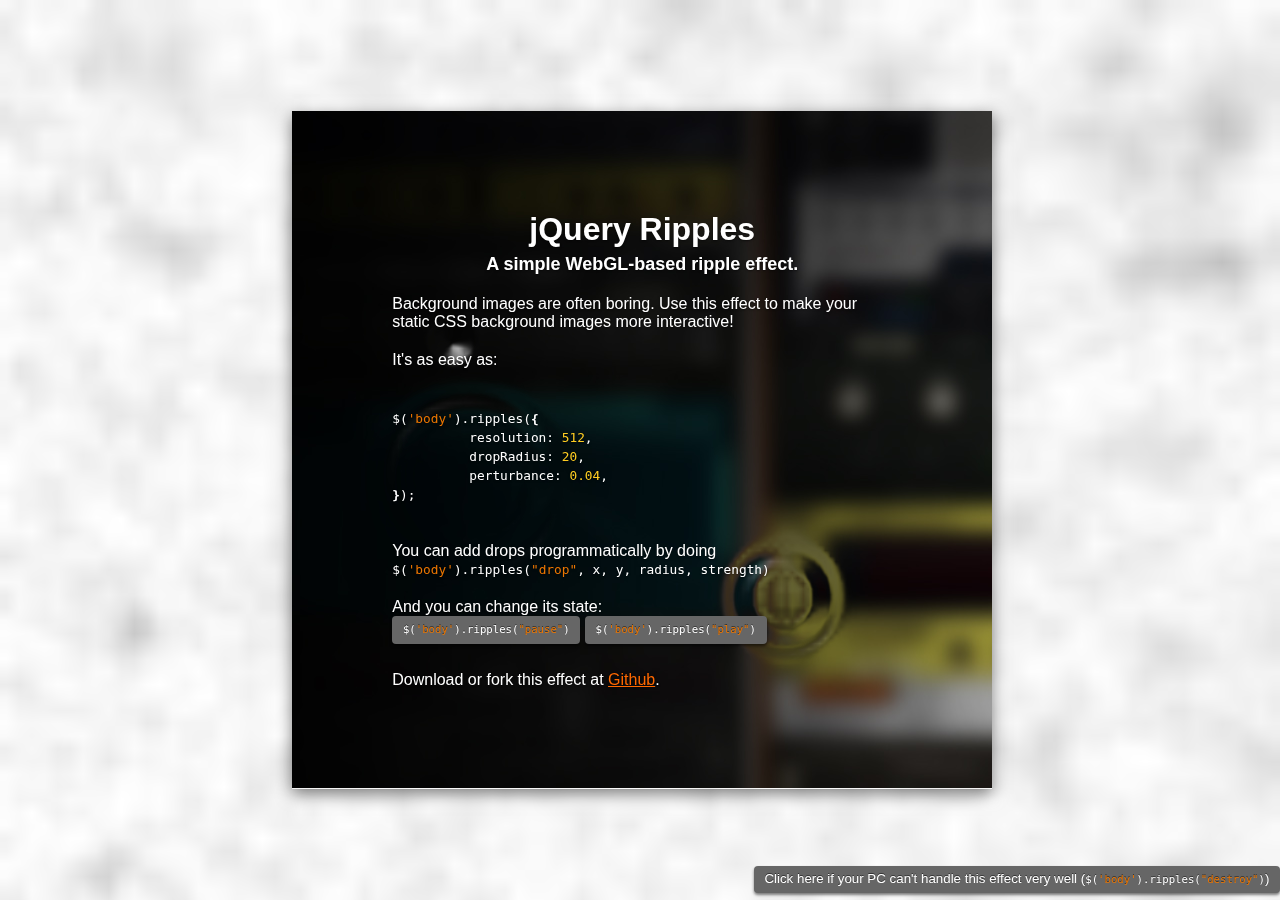
<file: js/jquery.ripples-master/demo/index.html>
<!DOCTYPE html>
<html>
<head>
<title>jQuery WebGL Ripples</title>
<style>
* { margin: 0; padding: 0; }
html {
	height: 100%;
}
body {
	color: #fff;
	font-size: 16px;
	font-family: "Helvetica Neue",Helvetica,Arial,sans-serif;
	background-image: url(img/bg2.jpg);
	background-size: cover;
	background-position: 50% 0;
	height: 100%;
	text-align: center;
}

body:before {
	content: '';
	display: inline-block;
	vertical-align: middle;
	height: 100%;
}

main {
	display: inline-block;
	vertical-align: middle;
	background: url(img/bg.jpg);
	padding:  100px;
	max-width: 500px;
	text-shadow: 0 1px 2px rgba(0,0,0,0.5);
	box-shadow: 0 5px 15px rgba(0,0,0,0.5);
}

h1 {
	font-size: 32px;
}
h2 {
	font-size: 18px;
	margin-top: 6px;
}
p {
	text-align: left;
	margin-top: 20px;
}
a {
	color: #ff6800;
}
pre {
	text-align: left;
	margin-top: 20px;
}

.error {
	display: none;
	position: fixed;
	bottom: 0;
	left: 0;
	background: #000;
	color: #f00;
	padding: 5px;
	max-width: 50%;
}

button {
	font-family: "Helvetica Neue",Helvetica,Arial,sans-serif;
	padding: 0 0.8em;
	line-height: 2em;
	border: none;
	background: #666;
	color: #fff;
	text-shadow: 0 -1px 0 rgba(0,0,0,0.5);
	border-radius: 4px;
	cursor: pointer;
	margin-bottom: 0.5em;
	box-shadow: 0 2px 3px rgba(0,0,0,0.5);
}

button:hover {
	background: #888;
}

code { font-size: 0.8em; display: inline; }

.disable {
	position: fixed;
	bottom: 0;
	right: 0;
}

.code-string { color:#ec7600 }
.code-cbracket { font-weight:bold }
.code-number { color:#ffcd22 }

</style>
</head>
<body>

<main>
	<header>
		<h1>jQuery Ripples</h1>
		<h2>A simple WebGL-based ripple effect.</h2>
	</header>
	<p>Background images are often boring. Use this effect to make your static CSS background images more interactive!</p>
	<p>It's as easy as:</p>

	<pre><code>
$(<span class="code-string">'body'</span>).ripples(<span class="code-cbracket">{</span>
	resolution: <span class="code-number">512</span>,
	dropRadius: <span class="code-number">20</span>,
	perturbance: <span class="code-number">0.04</span>,
<span class="code-cbracket">}</span>);
	</code></pre>

	<p>You can add drops programmatically by doing <code>$(<span class="code-string">'body'</span>).ripples(<span class="code-string">"drop"</span>, x, y, radius, strength)</code></p>

	<p>And you can change its state:<br>
	<button class="js-ripples-pause" type="button">
		<code>$(<span class="code-string">'body'</span>).ripples(<span class="code-string">"pause"</span>)</code>
	</button>

	<button class="js-ripples-play" type="button">
		<code>$(<span class="code-string">'body'</span>).ripples(<span class="code-string">"play"</span>)</code>
	</button>
	</p>

	<p>Download or fork this effect at <a href="//github.com/sirxemic/jquery.ripples/">Github</a>.</p>
</main>

<button class="js-ripples-disable disable">
	Click here if your PC can't handle this effect very well
	(<code>$(<span class="code-string">'body'</span>).ripples(<span class="code-string">"destroy"</span>)</code>)
</button>

<div class="error"></div>

<script src="https://ajax.googleapis.com/ajax/libs/jquery/3.0.0/jquery.min.js"></script>
<script src="../dist/jquery.ripples.js"></script>
<script>
$(document).ready(function() {
	try {
		$('body').ripples({
			resolution: 512,
			dropRadius: 20, //px
			perturbance: 0.04,
		});
		$('main').ripples({
			resolution: 128,
			dropRadius: 10, //px
			perturbance: 0.04,
			interactive: false
		});
	}
	catch (e) {
		$('.error').show().text(e);
	}

	$('.js-ripples-disable').on('click', function() {
		$('body, main').ripples('destroy');
		$(this).hide();
	});

	$('.js-ripples-play').on('click', function() {
		$('body, main').ripples('play');
	});

	$('.js-ripples-pause').on('click', function() {
		$('body, main').ripples('pause');
	});

	// Automatic drops
	setInterval(function() {
		var $el = $('main');
		var x = Math.random() * $el.outerWidth();
		var y = Math.random() * $el.outerHeight();
		var dropRadius = 20;
		var strength = 0.04 + Math.random() * 0.04;

		$el.ripples('drop', x, y, dropRadius, strength);
	}, 400);
});
</script>
</body>
</html>
</file>
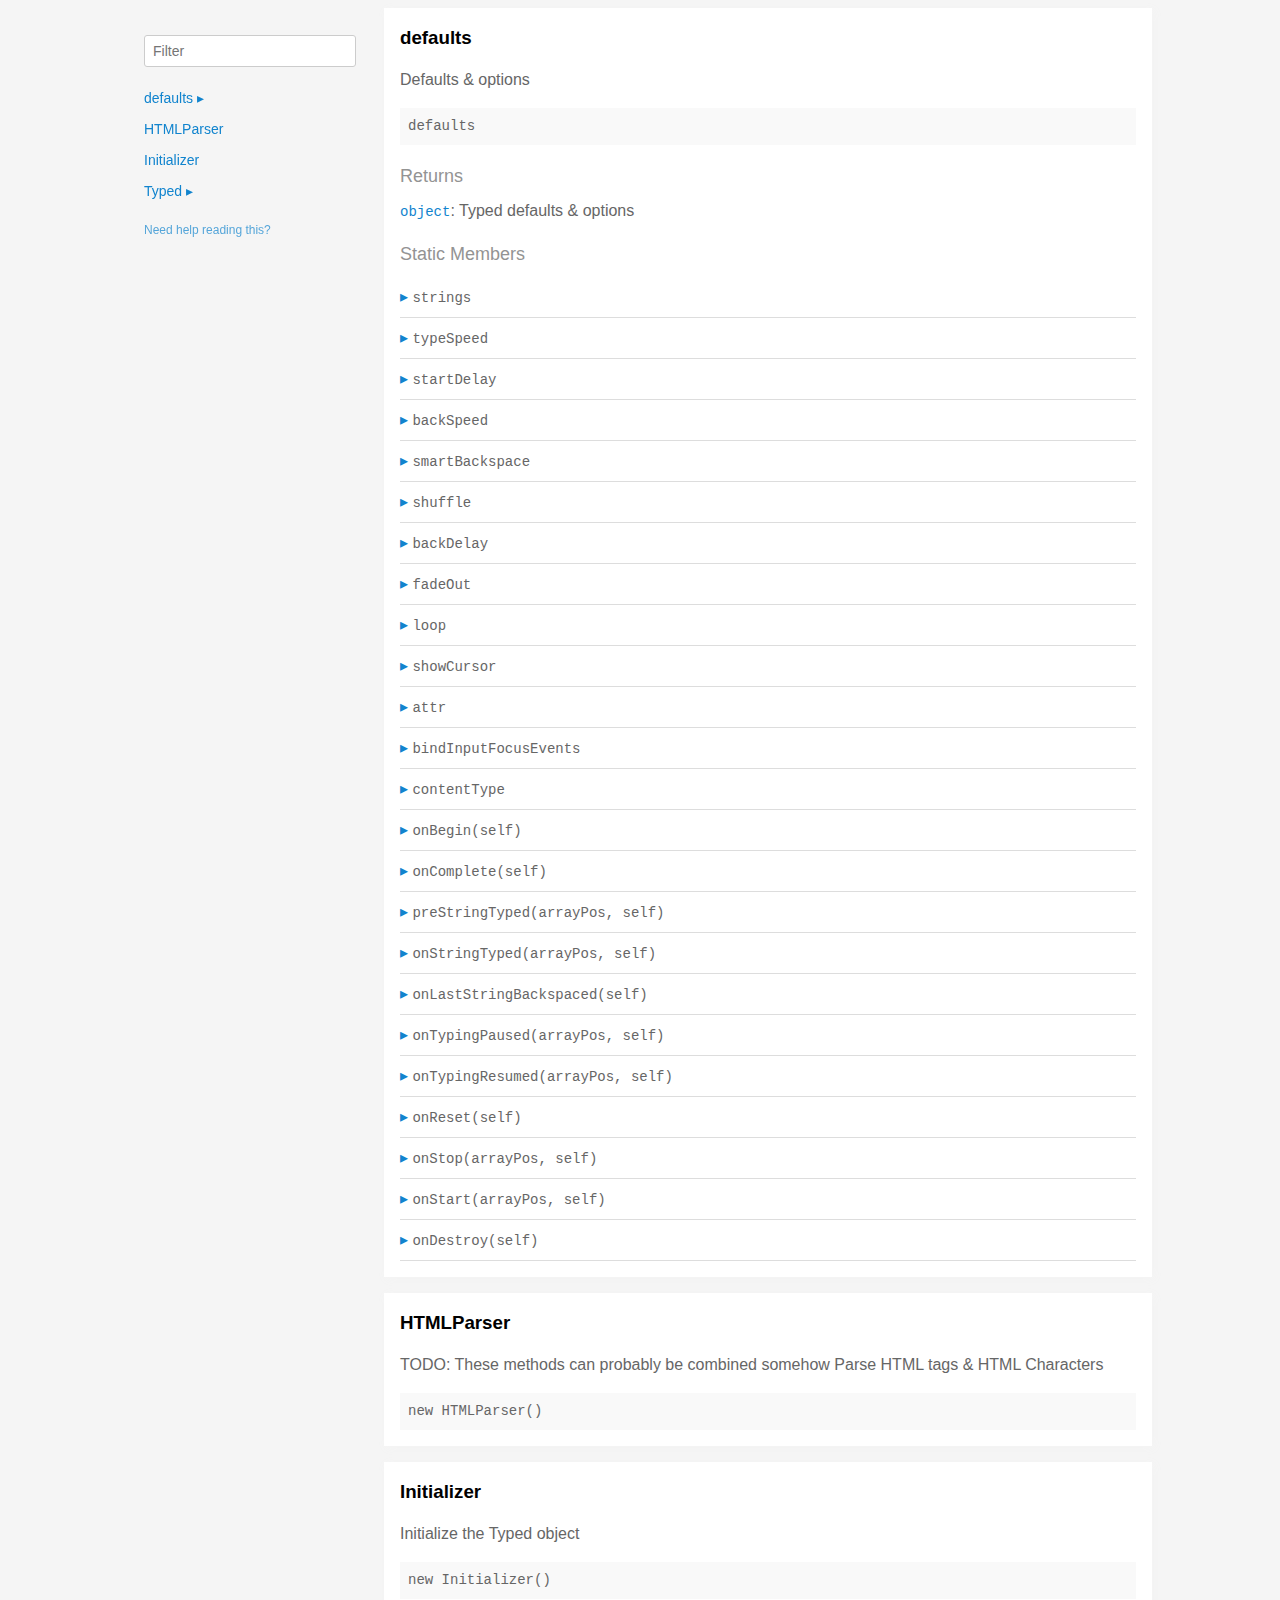
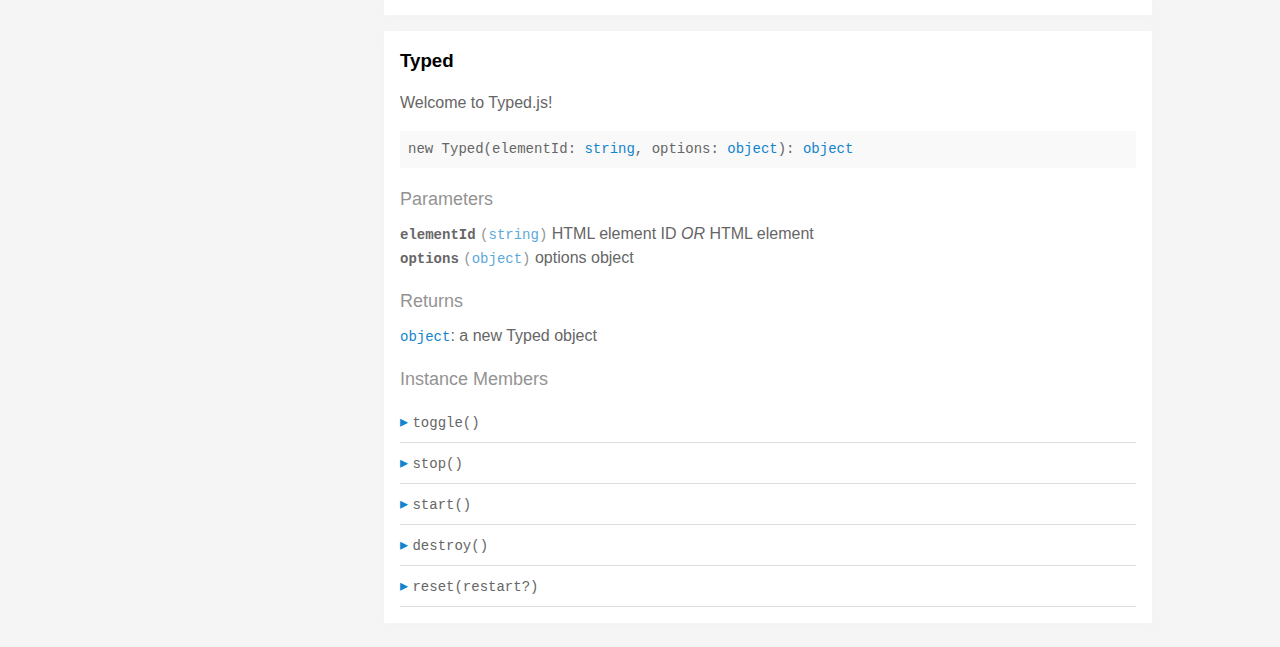
<file: js/typed.js-master/docs/index.html>
<!doctype html>
<html>
<head>
  <meta charset='utf-8' />
  <title>  | Documentation</title>
  <meta name='viewport' content='width=device-width,initial-scale=1'>
  <link href='assets/bass.css' type='text/css' rel='stylesheet' />
  <link href='assets/style.css' type='text/css' rel='stylesheet' />
  <link href='assets/github.css' type='text/css' rel='stylesheet' />
</head>
<body class='documentation'>
  <div class='max-width-4 mx-auto'>
    <div class='clearfix md-mxn2'>
      <div class='fixed xs-hide fix-3 overflow-auto max-height-100'>
        <div class='py1 px2'>
          <h3 class='mb0 no-anchor'></h3>
          <div class='mb1'><code></code></div>
          <input
            placeholder='Filter'
            id='filter-input'
            class='col12 block input'
            type='text' />
          <div id='toc'>
            <ul class='list-reset h5 py1-ul'>
              
                
                <li><a
                  href='#defaults'
                  class=" toggle-sibling">
                  defaults
                  <span class='icon'>▸</span>
                </a>
                
                <div class='toggle-target display-none'>
                  
                  <ul class='list-reset py1-ul pl1'>
                    <li class='h5'><span>Static members</span></li>
                    
                      <li><a
                        href='#defaults.strings'
                        class='regular pre-open'>
                        .strings
                      </a></li>
                    
                      <li><a
                        href='#defaults.typeSpeed'
                        class='regular pre-open'>
                        .typeSpeed
                      </a></li>
                    
                      <li><a
                        href='#defaults.startDelay'
                        class='regular pre-open'>
                        .startDelay
                      </a></li>
                    
                      <li><a
                        href='#defaults.backSpeed'
                        class='regular pre-open'>
                        .backSpeed
                      </a></li>
                    
                      <li><a
                        href='#defaults.smartBackspace'
                        class='regular pre-open'>
                        .smartBackspace
                      </a></li>
                    
                      <li><a
                        href='#defaults.shuffle'
                        class='regular pre-open'>
                        .shuffle
                      </a></li>
                    
                      <li><a
                        href='#defaults.backDelay'
                        class='regular pre-open'>
                        .backDelay
                      </a></li>
                    
                      <li><a
                        href='#defaults.fadeOut'
                        class='regular pre-open'>
                        .fadeOut
                      </a></li>
                    
                      <li><a
                        href='#defaults.loop'
                        class='regular pre-open'>
                        .loop
                      </a></li>
                    
                      <li><a
                        href='#defaults.showCursor'
                        class='regular pre-open'>
                        .showCursor
                      </a></li>
                    
                      <li><a
                        href='#defaults.attr'
                        class='regular pre-open'>
                        .attr
                      </a></li>
                    
                      <li><a
                        href='#defaults.bindInputFocusEvents'
                        class='regular pre-open'>
                        .bindInputFocusEvents
                      </a></li>
                    
                      <li><a
                        href='#defaults.contentType'
                        class='regular pre-open'>
                        .contentType
                      </a></li>

                      <li><a
                        href='#defaults.onBegin'
                        class='regular pre-open'>
                        .onBegin
                      </a></li>

                      <li><a
                        href='#defaults.onComplete'
                        class='regular pre-open'>
                        .onComplete
                      </a></li>
                    
                      <li><a
                        href='#defaults.preStringTyped'
                        class='regular pre-open'>
                        .preStringTyped
                      </a></li>
                    
                      <li><a
                        href='#defaults.onStringTyped'
                        class='regular pre-open'>
                        .onStringTyped
                      </a></li>
                    
                      <li><a
                        href='#defaults.onLastStringBackspaced'
                        class='regular pre-open'>
                        .onLastStringBackspaced
                      </a></li>
                    
                      <li><a
                        href='#defaults.onTypingPaused'
                        class='regular pre-open'>
                        .onTypingPaused
                      </a></li>
                    
                      <li><a
                        href='#defaults.onTypingResumed'
                        class='regular pre-open'>
                        .onTypingResumed
                      </a></li>
                    
                      <li><a
                        href='#defaults.onReset'
                        class='regular pre-open'>
                        .onReset
                      </a></li>
                    
                      <li><a
                        href='#defaults.onStop'
                        class='regular pre-open'>
                        .onStop
                      </a></li>
                    
                      <li><a
                        href='#defaults.onStart'
                        class='regular pre-open'>
                        .onStart
                      </a></li>
                    
                      <li><a
                        href='#defaults.onDestroy'
                        class='regular pre-open'>
                        .onDestroy
                      </a></li>
                    
                    </ul>
                  
                  
                  
                </div>
                
                </li>
              
                
                <li><a
                  href='#htmlparser'
                  class="">
                  HTMLParser
                  
                </a>
                
                </li>
              
                
                <li><a
                  href='#initializer'
                  class="">
                  Initializer
                  
                </a>
                
                </li>
              
                
                <li><a
                  href='#typed'
                  class=" toggle-sibling">
                  Typed
                  <span class='icon'>▸</span>
                </a>
                
                <div class='toggle-target display-none'>
                  
                  
                    <ul class='list-reset py1-ul pl1'>
                      <li class='h5'><span>Instance members</span></li>
                      
                      <li><a
                        href='#Typed#toggle'
                        class='regular pre-open'>
                        #toggle
                      </a></li>
                      
                      <li><a
                        href='#Typed#stop'
                        class='regular pre-open'>
                        #stop
                      </a></li>
                      
                      <li><a
                        href='#Typed#start'
                        class='regular pre-open'>
                        #start
                      </a></li>
                      
                      <li><a
                        href='#Typed#destroy'
                        class='regular pre-open'>
                        #destroy
                      </a></li>
                      
                      <li><a
                        href='#Typed#reset'
                        class='regular pre-open'>
                        #reset
                      </a></li>
                      
                    </ul>
                  
                  
                </div>
                
                </li>
              
            </ul>
          </div>
          <div class='mt1 h6 quiet'>
            <a href='http://documentation.js.org/reading-documentation.html'>Need help reading this?</a>
          </div>
        </div>
      </div>
      <div class='fix-margin-3'>
        
          
            <section class='p2 mb2 clearfix bg-white minishadow'>

  
  <div class='clearfix'>
    
    <h3 class='fl m0' id='defaults'>
      defaults
    </h3>
    
    
  </div>
  

  <p>Defaults &#x26; options</p>


  <div class='pre p1 fill-light mt0'>defaults</div>
  
  

  
  
  
  
  

  

  

  
    
      <div class='py1 quiet mt1 prose-big'>Returns</div>
      <code><a href="https://developer.mozilla.org/en-US/docs/Web/JavaScript/Reference/Global_Objects/Object">object</a></code>:
        Typed defaults &#x26; options

      
    
  

  

  

  
    <div class='py1 quiet mt1 prose-big'>Static Members</div>
    <div class="clearfix">
  
    <div class='border-bottom' id='defaults.strings'>
      <div class="clearfix small pointer toggle-sibling">
        <div class="py1 contain">
            <a class='icon pin-right py1 dark-link caret-right'>▸</a>
            <span class='code strong strong truncate'>strings</span>
        </div>
      </div>
      <div class="clearfix display-none toggle-target">
        <section class='p2 mb2 clearfix bg-white minishadow'>

  

  

  <div class='pre p1 fill-light mt0'>strings</div>
  
  

  
  
  
  
  

  

  
    <div class='py1 quiet mt1 prose-big'>Properties</div>
    <div>
      
        <div class='space-bottom0'>
          <span class='code bold'>strings</span> <code class='quiet'>(<a href="https://developer.mozilla.org/en-US/docs/Web/JavaScript/Reference/Global_Objects/Array">array</a>)</code>
          : strings to be typed

          
        </div>
      
        <div class='space-bottom0'>
          <span class='code bold'>stringsElement</span> <code class='quiet'>(<a href="https://developer.mozilla.org/en-US/docs/Web/JavaScript/Reference/Global_Objects/String">string</a>)</code>
          : ID of element containing string children

          
        </div>
      
    </div>
  

  

  

  

  

  

  
</section>

      </div>
    </div>
  
    <div class='border-bottom' id='defaults.typeSpeed'>
      <div class="clearfix small pointer toggle-sibling">
        <div class="py1 contain">
            <a class='icon pin-right py1 dark-link caret-right'>▸</a>
            <span class='code strong strong truncate'>typeSpeed</span>
        </div>
      </div>
      <div class="clearfix display-none toggle-target">
        <section class='p2 mb2 clearfix bg-white minishadow'>

  

  

  <div class='pre p1 fill-light mt0'>typeSpeed</div>
  
  

  
  
  
  
  

  

  
    <div class='py1 quiet mt1 prose-big'>Properties</div>
    <div>
      
        <div class='space-bottom0'>
          <span class='code bold'>typeSpeed</span> <code class='quiet'>(<a href="https://developer.mozilla.org/en-US/docs/Web/JavaScript/Reference/Global_Objects/Number">number</a>)</code>
          : type speed in milliseconds

          
        </div>
      
    </div>
  

  

  

  

  

  

  
</section>

      </div>
    </div>
  
    <div class='border-bottom' id='defaults.startDelay'>
      <div class="clearfix small pointer toggle-sibling">
        <div class="py1 contain">
            <a class='icon pin-right py1 dark-link caret-right'>▸</a>
            <span class='code strong strong truncate'>startDelay</span>
        </div>
      </div>
      <div class="clearfix display-none toggle-target">
        <section class='p2 mb2 clearfix bg-white minishadow'>

  

  

  <div class='pre p1 fill-light mt0'>startDelay</div>
  
  

  
  
  
  
  

  

  
    <div class='py1 quiet mt1 prose-big'>Properties</div>
    <div>
      
        <div class='space-bottom0'>
          <span class='code bold'>startDelay</span> <code class='quiet'>(<a href="https://developer.mozilla.org/en-US/docs/Web/JavaScript/Reference/Global_Objects/Number">number</a>)</code>
          : time before typing starts in milliseconds

          
        </div>
      
    </div>
  

  

  

  

  

  

  
</section>

      </div>
    </div>
  
    <div class='border-bottom' id='defaults.backSpeed'>
      <div class="clearfix small pointer toggle-sibling">
        <div class="py1 contain">
            <a class='icon pin-right py1 dark-link caret-right'>▸</a>
            <span class='code strong strong truncate'>backSpeed</span>
        </div>
      </div>
      <div class="clearfix display-none toggle-target">
        <section class='p2 mb2 clearfix bg-white minishadow'>

  

  

  <div class='pre p1 fill-light mt0'>backSpeed</div>
  
  

  
  
  
  
  

  

  
    <div class='py1 quiet mt1 prose-big'>Properties</div>
    <div>
      
        <div class='space-bottom0'>
          <span class='code bold'>backSpeed</span> <code class='quiet'>(<a href="https://developer.mozilla.org/en-US/docs/Web/JavaScript/Reference/Global_Objects/Number">number</a>)</code>
          : backspacing speed in milliseconds

          
        </div>
      
    </div>
  

  

  

  

  

  

  
</section>

      </div>
    </div>
  
    <div class='border-bottom' id='defaults.smartBackspace'>
      <div class="clearfix small pointer toggle-sibling">
        <div class="py1 contain">
            <a class='icon pin-right py1 dark-link caret-right'>▸</a>
            <span class='code strong strong truncate'>smartBackspace</span>
        </div>
      </div>
      <div class="clearfix display-none toggle-target">
        <section class='p2 mb2 clearfix bg-white minishadow'>

  

  

  <div class='pre p1 fill-light mt0'>smartBackspace</div>
  
  

  
  
  
  
  

  

  
    <div class='py1 quiet mt1 prose-big'>Properties</div>
    <div>
      
        <div class='space-bottom0'>
          <span class='code bold'>smartBackspace</span> <code class='quiet'>(<a href="https://developer.mozilla.org/en-US/docs/Web/JavaScript/Reference/Global_Objects/Boolean">boolean</a>)</code>
          : only backspace what doesn't match the previous string

          
        </div>
      
    </div>
  

  

  

  

  

  

  
</section>

      </div>
    </div>
  
    <div class='border-bottom' id='defaults.shuffle'>
      <div class="clearfix small pointer toggle-sibling">
        <div class="py1 contain">
            <a class='icon pin-right py1 dark-link caret-right'>▸</a>
            <span class='code strong strong truncate'>shuffle</span>
        </div>
      </div>
      <div class="clearfix display-none toggle-target">
        <section class='p2 mb2 clearfix bg-white minishadow'>

  

  

  <div class='pre p1 fill-light mt0'>shuffle</div>
  
  

  
  
  
  
  

  

  
    <div class='py1 quiet mt1 prose-big'>Properties</div>
    <div>
      
        <div class='space-bottom0'>
          <span class='code bold'>shuffle</span> <code class='quiet'>(<a href="https://developer.mozilla.org/en-US/docs/Web/JavaScript/Reference/Global_Objects/Boolean">boolean</a>)</code>
          : shuffle the strings

          
        </div>
      
    </div>
  

  

  

  

  

  

  
</section>

      </div>
    </div>
  
    <div class='border-bottom' id='defaults.backDelay'>
      <div class="clearfix small pointer toggle-sibling">
        <div class="py1 contain">
            <a class='icon pin-right py1 dark-link caret-right'>▸</a>
            <span class='code strong strong truncate'>backDelay</span>
        </div>
      </div>
      <div class="clearfix display-none toggle-target">
        <section class='p2 mb2 clearfix bg-white minishadow'>

  

  

  <div class='pre p1 fill-light mt0'>backDelay</div>
  
  

  
  
  
  
  

  

  
    <div class='py1 quiet mt1 prose-big'>Properties</div>
    <div>
      
        <div class='space-bottom0'>
          <span class='code bold'>backDelay</span> <code class='quiet'>(<a href="https://developer.mozilla.org/en-US/docs/Web/JavaScript/Reference/Global_Objects/Number">number</a>)</code>
          : time before backspacing in milliseconds

          
        </div>
      
    </div>
  

  

  

  

  

  

  
</section>

      </div>
    </div>
  
    <div class='border-bottom' id='defaults.fadeOut'>
      <div class="clearfix small pointer toggle-sibling">
        <div class="py1 contain">
            <a class='icon pin-right py1 dark-link caret-right'>▸</a>
            <span class='code strong strong truncate'>fadeOut</span>
        </div>
      </div>
      <div class="clearfix display-none toggle-target">
        <section class='p2 mb2 clearfix bg-white minishadow'>

  

  

  <div class='pre p1 fill-light mt0'>fadeOut</div>
  
  

  
  
  
  
  

  

  
    <div class='py1 quiet mt1 prose-big'>Properties</div>
    <div>
      
        <div class='space-bottom0'>
          <span class='code bold'>fadeOut</span> <code class='quiet'>(<a href="https://developer.mozilla.org/en-US/docs/Web/JavaScript/Reference/Global_Objects/Boolean">boolean</a>)</code>
          : Fade out instead of backspace

          
        </div>
      
        <div class='space-bottom0'>
          <span class='code bold'>fadeOutClass</span> <code class='quiet'>(<a href="https://developer.mozilla.org/en-US/docs/Web/JavaScript/Reference/Global_Objects/String">string</a>)</code>
          : css class for fade animation

          
        </div>
      
        <div class='space-bottom0'>
          <span class='code bold'>fadeOutDelay</span> <code class='quiet'>(<a href="https://developer.mozilla.org/en-US/docs/Web/JavaScript/Reference/Global_Objects/Boolean">boolean</a>)</code>
          : Fade out delay in milliseconds

          
        </div>
      
    </div>
  

  

  

  

  

  

  
</section>

      </div>
    </div>
  
    <div class='border-bottom' id='defaults.loop'>
      <div class="clearfix small pointer toggle-sibling">
        <div class="py1 contain">
            <a class='icon pin-right py1 dark-link caret-right'>▸</a>
            <span class='code strong strong truncate'>loop</span>
        </div>
      </div>
      <div class="clearfix display-none toggle-target">
        <section class='p2 mb2 clearfix bg-white minishadow'>

  

  

  <div class='pre p1 fill-light mt0'>loop</div>
  
  

  
  
  
  
  

  

  
    <div class='py1 quiet mt1 prose-big'>Properties</div>
    <div>
      
        <div class='space-bottom0'>
          <span class='code bold'>loop</span> <code class='quiet'>(<a href="https://developer.mozilla.org/en-US/docs/Web/JavaScript/Reference/Global_Objects/Boolean">boolean</a>)</code>
          : loop strings

          
        </div>
      
        <div class='space-bottom0'>
          <span class='code bold'>loopCount</span> <code class='quiet'>(<a href="https://developer.mozilla.org/en-US/docs/Web/JavaScript/Reference/Global_Objects/Number">number</a>)</code>
          : amount of loops

          
        </div>
      
    </div>
  

  

  

  

  

  

  
</section>

      </div>
    </div>
  
    <div class='border-bottom' id='defaults.showCursor'>
      <div class="clearfix small pointer toggle-sibling">
        <div class="py1 contain">
            <a class='icon pin-right py1 dark-link caret-right'>▸</a>
            <span class='code strong strong truncate'>showCursor</span>
        </div>
      </div>
      <div class="clearfix display-none toggle-target">
        <section class='p2 mb2 clearfix bg-white minishadow'>

  

  

  <div class='pre p1 fill-light mt0'>showCursor</div>
  
  

  
  
  
  
  

  

  
    <div class='py1 quiet mt1 prose-big'>Properties</div>
    <div>
      
        <div class='space-bottom0'>
          <span class='code bold'>showCursor</span> <code class='quiet'>(<a href="https://developer.mozilla.org/en-US/docs/Web/JavaScript/Reference/Global_Objects/Boolean">boolean</a>)</code>
          : show cursor

          
        </div>
      
        <div class='space-bottom0'>
          <span class='code bold'>cursorChar</span> <code class='quiet'>(<a href="https://developer.mozilla.org/en-US/docs/Web/JavaScript/Reference/Global_Objects/String">string</a>)</code>
          : character for cursor

          
        </div>
      
        <div class='space-bottom0'>
          <span class='code bold'>autoInsertCss</span> <code class='quiet'>(<a href="https://developer.mozilla.org/en-US/docs/Web/JavaScript/Reference/Global_Objects/Boolean">boolean</a>)</code>
          : insert CSS for cursor and fadeOut into HTML 
<head>

          
        </div>
      
    </div>
  

  

  

  

  

  

  
</section>

      </div>
    </div>
  
    <div class='border-bottom' id='defaults.attr'>
      <div class="clearfix small pointer toggle-sibling">
        <div class="py1 contain">
            <a class='icon pin-right py1 dark-link caret-right'>▸</a>
            <span class='code strong strong truncate'>attr</span>
        </div>
      </div>
      <div class="clearfix display-none toggle-target">
        <section class='p2 mb2 clearfix bg-white minishadow'>

  

  

  <div class='pre p1 fill-light mt0'>attr</div>
  
  

  
  
  
  
  

  

  
    <div class='py1 quiet mt1 prose-big'>Properties</div>
    <div>
      
        <div class='space-bottom0'>
          <span class='code bold'>attr</span> <code class='quiet'>(<a href="https://developer.mozilla.org/en-US/docs/Web/JavaScript/Reference/Global_Objects/String">string</a>)</code>
          : attribute for typing
Ex: input placeholder, value, or just HTML text

          
        </div>
      
    </div>
  

  

  

  

  

  

  
</section>

      </div>
    </div>
  
    <div class='border-bottom' id='defaults.bindInputFocusEvents'>
      <div class="clearfix small pointer toggle-sibling">
        <div class="py1 contain">
            <a class='icon pin-right py1 dark-link caret-right'>▸</a>
            <span class='code strong strong truncate'>bindInputFocusEvents</span>
        </div>
      </div>
      <div class="clearfix display-none toggle-target">
        <section class='p2 mb2 clearfix bg-white minishadow'>

  

  

  <div class='pre p1 fill-light mt0'>bindInputFocusEvents</div>
  
  

  
  
  
  
  

  

  
    <div class='py1 quiet mt1 prose-big'>Properties</div>
    <div>
      
        <div class='space-bottom0'>
          <span class='code bold'>bindInputFocusEvents</span> <code class='quiet'>(<a href="https://developer.mozilla.org/en-US/docs/Web/JavaScript/Reference/Global_Objects/Boolean">boolean</a>)</code>
          : bind to focus and blur if el is text input

          
        </div>
      
    </div>
  

  

  

  

  

  

  
</section>

      </div>
    </div>
  
    <div class='border-bottom' id='defaults.contentType'>
      <div class="clearfix small pointer toggle-sibling">
        <div class="py1 contain">
            <a class='icon pin-right py1 dark-link caret-right'>▸</a>
            <span class='code strong strong truncate'>contentType</span>
        </div>
      </div>
      <div class="clearfix display-none toggle-target">
        <section class='p2 mb2 clearfix bg-white minishadow'>

  

  

  <div class='pre p1 fill-light mt0'>contentType</div>
  
  

  
  
  
  
  

  

  
    <div class='py1 quiet mt1 prose-big'>Properties</div>
    <div>
      
        <div class='space-bottom0'>
          <span class='code bold'>contentType</span> <code class='quiet'>(<a href="https://developer.mozilla.org/en-US/docs/Web/JavaScript/Reference/Global_Objects/String">string</a>)</code>
          : 'html' or 'null' for plaintext

          
        </div>
      
    </div>
  

  

  

  

  

  

  
</section>

      </div>
    </div>
  
    <div class='border-bottom' id='defaults.onBegin'>
      <div class="clearfix small pointer toggle-sibling">
        <div class="py1 contain">
            <a class='icon pin-right py1 dark-link caret-right'>▸</a>
            <span class='code strong strong truncate'>onBegin(self)</span>
        </div>
      </div>
      <div class="clearfix display-none toggle-target">
        <section class='p2 mb2 clearfix bg-white minishadow'>

  

  <p>Before it begins typing</p>

  <div class='pre p1 fill-light mt0'>onBegin(self: <a href="#typed">Typed</a>)</div>
  
    <div class='py1 quiet mt1 prose-big'>Parameters</div>
    <div class='prose'>
      
        <div class='space-bottom0'>
          <div>
            <span class='code bold'>self</span> <code class='quiet'>(<a href="#typed">Typed</a>)</code>
	    
          </div>
          
        </div>
      
    </div>
  
</section>

      </div>
    </div>

    <div class='border-bottom' id='defaults.onComplete'>
      <div class="clearfix small pointer toggle-sibling">
        <div class="py1 contain">
            <a class='icon pin-right py1 dark-link caret-right'>▸</a>
            <span class='code strong strong truncate'>onComplete(self)</span>
        </div>
      </div>
      <div class="clearfix display-none toggle-target">
        <section class='p2 mb2 clearfix bg-white minishadow'>

  

  <p>All typing is complete</p>


  <div class='pre p1 fill-light mt0'>onComplete(self: <a href="#typed">Typed</a>)</div>
  
  

  
  
  
  
  

  
    <div class='py1 quiet mt1 prose-big'>Parameters</div>
    <div class='prose'>
      
        <div class='space-bottom0'>
          <div>
            <span class='code bold'>self</span> <code class='quiet'>(<a href="#typed">Typed</a>)</code>
	    
          </div>
          
        </div>
      
    </div>
  

  

  

  

  

  

  

  
</section>

      </div>
    </div>
  
    <div class='border-bottom' id='defaults.preStringTyped'>
      <div class="clearfix small pointer toggle-sibling">
        <div class="py1 contain">
            <a class='icon pin-right py1 dark-link caret-right'>▸</a>
            <span class='code strong strong truncate'>preStringTyped(arrayPos, self)</span>
        </div>
      </div>
      <div class="clearfix display-none toggle-target">
        <section class='p2 mb2 clearfix bg-white minishadow'>

  

  <p>Before each string is typed</p>


  <div class='pre p1 fill-light mt0'>preStringTyped(arrayPos: <a href="https://developer.mozilla.org/en-US/docs/Web/JavaScript/Reference/Global_Objects/Number">number</a>, self: <a href="#typed">Typed</a>)</div>
  
  

  
  
  
  
  

  
    <div class='py1 quiet mt1 prose-big'>Parameters</div>
    <div class='prose'>
      
        <div class='space-bottom0'>
          <div>
            <span class='code bold'>arrayPos</span> <code class='quiet'>(<a href="https://developer.mozilla.org/en-US/docs/Web/JavaScript/Reference/Global_Objects/Number">number</a>)</code>
	    
          </div>
          
        </div>
      
        <div class='space-bottom0'>
          <div>
            <span class='code bold'>self</span> <code class='quiet'>(<a href="#typed">Typed</a>)</code>
	    
          </div>
          
        </div>
      
    </div>
  

  

  

  

  

  

  

  
</section>

      </div>
    </div>
  
    <div class='border-bottom' id='defaults.onStringTyped'>
      <div class="clearfix small pointer toggle-sibling">
        <div class="py1 contain">
            <a class='icon pin-right py1 dark-link caret-right'>▸</a>
            <span class='code strong strong truncate'>onStringTyped(arrayPos, self)</span>
        </div>
      </div>
      <div class="clearfix display-none toggle-target">
        <section class='p2 mb2 clearfix bg-white minishadow'>

  

  <p>After each string is typed</p>


  <div class='pre p1 fill-light mt0'>onStringTyped(arrayPos: <a href="https://developer.mozilla.org/en-US/docs/Web/JavaScript/Reference/Global_Objects/Number">number</a>, self: <a href="#typed">Typed</a>)</div>
  
  

  
  
  
  
  

  
    <div class='py1 quiet mt1 prose-big'>Parameters</div>
    <div class='prose'>
      
        <div class='space-bottom0'>
          <div>
            <span class='code bold'>arrayPos</span> <code class='quiet'>(<a href="https://developer.mozilla.org/en-US/docs/Web/JavaScript/Reference/Global_Objects/Number">number</a>)</code>
	    
          </div>
          
        </div>
      
        <div class='space-bottom0'>
          <div>
            <span class='code bold'>self</span> <code class='quiet'>(<a href="#typed">Typed</a>)</code>
	    
          </div>
          
        </div>
      
    </div>
  

  

  

  

  

  

  

  
</section>

      </div>
    </div>
  
    <div class='border-bottom' id='defaults.onLastStringBackspaced'>
      <div class="clearfix small pointer toggle-sibling">
        <div class="py1 contain">
            <a class='icon pin-right py1 dark-link caret-right'>▸</a>
            <span class='code strong strong truncate'>onLastStringBackspaced(self)</span>
        </div>
      </div>
      <div class="clearfix display-none toggle-target">
        <section class='p2 mb2 clearfix bg-white minishadow'>

  

  <p>During looping, after last string is typed</p>


  <div class='pre p1 fill-light mt0'>onLastStringBackspaced(self: <a href="#typed">Typed</a>)</div>
  
  

  
  
  
  
  

  
    <div class='py1 quiet mt1 prose-big'>Parameters</div>
    <div class='prose'>
      
        <div class='space-bottom0'>
          <div>
            <span class='code bold'>self</span> <code class='quiet'>(<a href="#typed">Typed</a>)</code>
	    
          </div>
          
        </div>
      
    </div>
  

  

  

  

  

  

  

  
</section>

      </div>
    </div>
  
    <div class='border-bottom' id='defaults.onTypingPaused'>
      <div class="clearfix small pointer toggle-sibling">
        <div class="py1 contain">
            <a class='icon pin-right py1 dark-link caret-right'>▸</a>
            <span class='code strong strong truncate'>onTypingPaused(arrayPos, self)</span>
        </div>
      </div>
      <div class="clearfix display-none toggle-target">
        <section class='p2 mb2 clearfix bg-white minishadow'>

  

  <p>Typing has been stopped</p>


  <div class='pre p1 fill-light mt0'>onTypingPaused(arrayPos: <a href="https://developer.mozilla.org/en-US/docs/Web/JavaScript/Reference/Global_Objects/Number">number</a>, self: <a href="#typed">Typed</a>)</div>
  
  

  
  
  
  
  

  
    <div class='py1 quiet mt1 prose-big'>Parameters</div>
    <div class='prose'>
      
        <div class='space-bottom0'>
          <div>
            <span class='code bold'>arrayPos</span> <code class='quiet'>(<a href="https://developer.mozilla.org/en-US/docs/Web/JavaScript/Reference/Global_Objects/Number">number</a>)</code>
	    
          </div>
          
        </div>
      
        <div class='space-bottom0'>
          <div>
            <span class='code bold'>self</span> <code class='quiet'>(<a href="#typed">Typed</a>)</code>
	    
          </div>
          
        </div>
      
    </div>
  

  

  

  

  

  

  

  
</section>

      </div>
    </div>
  
    <div class='border-bottom' id='defaults.onTypingResumed'>
      <div class="clearfix small pointer toggle-sibling">
        <div class="py1 contain">
            <a class='icon pin-right py1 dark-link caret-right'>▸</a>
            <span class='code strong strong truncate'>onTypingResumed(arrayPos, self)</span>
        </div>
      </div>
      <div class="clearfix display-none toggle-target">
        <section class='p2 mb2 clearfix bg-white minishadow'>

  

  <p>Typing has been started after being stopped</p>


  <div class='pre p1 fill-light mt0'>onTypingResumed(arrayPos: <a href="https://developer.mozilla.org/en-US/docs/Web/JavaScript/Reference/Global_Objects/Number">number</a>, self: <a href="#typed">Typed</a>)</div>
  
  

  
  
  
  
  

  
    <div class='py1 quiet mt1 prose-big'>Parameters</div>
    <div class='prose'>
      
        <div class='space-bottom0'>
          <div>
            <span class='code bold'>arrayPos</span> <code class='quiet'>(<a href="https://developer.mozilla.org/en-US/docs/Web/JavaScript/Reference/Global_Objects/Number">number</a>)</code>
	    
          </div>
          
        </div>
      
        <div class='space-bottom0'>
          <div>
            <span class='code bold'>self</span> <code class='quiet'>(<a href="#typed">Typed</a>)</code>
	    
          </div>
          
        </div>
      
    </div>
  

  

  

  

  

  

  

  
</section>

      </div>
    </div>
  
    <div class='border-bottom' id='defaults.onReset'>
      <div class="clearfix small pointer toggle-sibling">
        <div class="py1 contain">
            <a class='icon pin-right py1 dark-link caret-right'>▸</a>
            <span class='code strong strong truncate'>onReset(self)</span>
        </div>
      </div>
      <div class="clearfix display-none toggle-target">
        <section class='p2 mb2 clearfix bg-white minishadow'>

  

  <p>After reset</p>


  <div class='pre p1 fill-light mt0'>onReset(self: <a href="#typed">Typed</a>)</div>
  
  

  
  
  
  
  

  
    <div class='py1 quiet mt1 prose-big'>Parameters</div>
    <div class='prose'>
      
        <div class='space-bottom0'>
          <div>
            <span class='code bold'>self</span> <code class='quiet'>(<a href="#typed">Typed</a>)</code>
	    
          </div>
          
        </div>
      
    </div>
  

  

  

  

  

  

  

  
</section>

      </div>
    </div>
  
    <div class='border-bottom' id='defaults.onStop'>
      <div class="clearfix small pointer toggle-sibling">
        <div class="py1 contain">
            <a class='icon pin-right py1 dark-link caret-right'>▸</a>
            <span class='code strong strong truncate'>onStop(arrayPos, self)</span>
        </div>
      </div>
      <div class="clearfix display-none toggle-target">
        <section class='p2 mb2 clearfix bg-white minishadow'>

  

  <p>After stop</p>


  <div class='pre p1 fill-light mt0'>onStop(arrayPos: <a href="https://developer.mozilla.org/en-US/docs/Web/JavaScript/Reference/Global_Objects/Number">number</a>, self: <a href="#typed">Typed</a>)</div>
  
  

  
  
  
  
  

  
    <div class='py1 quiet mt1 prose-big'>Parameters</div>
    <div class='prose'>
      
        <div class='space-bottom0'>
          <div>
            <span class='code bold'>arrayPos</span> <code class='quiet'>(<a href="https://developer.mozilla.org/en-US/docs/Web/JavaScript/Reference/Global_Objects/Number">number</a>)</code>
	    
          </div>
          
        </div>
      
        <div class='space-bottom0'>
          <div>
            <span class='code bold'>self</span> <code class='quiet'>(<a href="#typed">Typed</a>)</code>
	    
          </div>
          
        </div>
      
    </div>
  

  

  

  

  

  

  

  
</section>

      </div>
    </div>
  
    <div class='border-bottom' id='defaults.onStart'>
      <div class="clearfix small pointer toggle-sibling">
        <div class="py1 contain">
            <a class='icon pin-right py1 dark-link caret-right'>▸</a>
            <span class='code strong strong truncate'>onStart(arrayPos, self)</span>
        </div>
      </div>
      <div class="clearfix display-none toggle-target">
        <section class='p2 mb2 clearfix bg-white minishadow'>

  

  <p>After start</p>


  <div class='pre p1 fill-light mt0'>onStart(arrayPos: <a href="https://developer.mozilla.org/en-US/docs/Web/JavaScript/Reference/Global_Objects/Number">number</a>, self: <a href="#typed">Typed</a>)</div>
  
  

  
  
  
  
  

  
    <div class='py1 quiet mt1 prose-big'>Parameters</div>
    <div class='prose'>
      
        <div class='space-bottom0'>
          <div>
            <span class='code bold'>arrayPos</span> <code class='quiet'>(<a href="https://developer.mozilla.org/en-US/docs/Web/JavaScript/Reference/Global_Objects/Number">number</a>)</code>
	    
          </div>
          
        </div>
      
        <div class='space-bottom0'>
          <div>
            <span class='code bold'>self</span> <code class='quiet'>(<a href="#typed">Typed</a>)</code>
	    
          </div>
          
        </div>
      
    </div>
  

  

  

  

  

  

  

  
</section>

      </div>
    </div>
  
    <div class='border-bottom' id='defaults.onDestroy'>
      <div class="clearfix small pointer toggle-sibling">
        <div class="py1 contain">
            <a class='icon pin-right py1 dark-link caret-right'>▸</a>
            <span class='code strong strong truncate'>onDestroy(self)</span>
        </div>
      </div>
      <div class="clearfix display-none toggle-target">
        <section class='p2 mb2 clearfix bg-white minishadow'>

  

  <p>After destroy</p>


  <div class='pre p1 fill-light mt0'>onDestroy(self: <a href="#typed">Typed</a>)</div>
  
  

  
  
  
  
  

  
    <div class='py1 quiet mt1 prose-big'>Parameters</div>
    <div class='prose'>
      
        <div class='space-bottom0'>
          <div>
            <span class='code bold'>self</span> <code class='quiet'>(<a href="#typed">Typed</a>)</code>
	    
          </div>
          
        </div>
      
    </div>
  

  

  

  

  

  

  

  
</section>

      </div>
    </div>
  
</div>

  

  

  
</section>

          
        
          
            <section class='p2 mb2 clearfix bg-white minishadow'>

  
  <div class='clearfix'>
    
    <h3 class='fl m0' id='htmlparser'>
      HTMLParser
    </h3>
    
    
  </div>
  

  <p>TODO: These methods can probably be combined somehow
Parse HTML tags &#x26; HTML Characters</p>


  <div class='pre p1 fill-light mt0'>new HTMLParser()</div>
  
  

  
  
  
  
  

  

  

  

  

  

  

  

  
</section>

          
        
          
            <section class='p2 mb2 clearfix bg-white minishadow'>

  
  <div class='clearfix'>
    
    <h3 class='fl m0' id='initializer'>
      Initializer
    </h3>
    
    
  </div>
  

  <p>Initialize the Typed object</p>


  <div class='pre p1 fill-light mt0'>new Initializer()</div>
  
  

  
  
  
  
  

  

  

  

  

  

  

  

  
</section>

          
        
          
            <section class='p2 mb2 clearfix bg-white minishadow'>

  
  <div class='clearfix'>
    
    <h3 class='fl m0' id='typed'>
      Typed
    </h3>
    
    
  </div>
  

  <p>Welcome to Typed.js!</p>


  <div class='pre p1 fill-light mt0'>new Typed(elementId: <a href="https://developer.mozilla.org/en-US/docs/Web/JavaScript/Reference/Global_Objects/String">string</a>, options: <a href="https://developer.mozilla.org/en-US/docs/Web/JavaScript/Reference/Global_Objects/Object">object</a>): <a href="https://developer.mozilla.org/en-US/docs/Web/JavaScript/Reference/Global_Objects/Object">object</a></div>
  
  

  
  
  
  
  

  
    <div class='py1 quiet mt1 prose-big'>Parameters</div>
    <div class='prose'>
      
        <div class='space-bottom0'>
          <div>
            <span class='code bold'>elementId</span> <code class='quiet'>(<a href="https://developer.mozilla.org/en-US/docs/Web/JavaScript/Reference/Global_Objects/String">string</a>)</code>
	    HTML element ID 
<em>OR</em>
 HTML element

          </div>
          
        </div>
      
        <div class='space-bottom0'>
          <div>
            <span class='code bold'>options</span> <code class='quiet'>(<a href="https://developer.mozilla.org/en-US/docs/Web/JavaScript/Reference/Global_Objects/Object">object</a>)</code>
	    options object

          </div>
          
        </div>
      
    </div>
  

  

  
    
      <div class='py1 quiet mt1 prose-big'>Returns</div>
      <code><a href="https://developer.mozilla.org/en-US/docs/Web/JavaScript/Reference/Global_Objects/Object">object</a></code>:
        a new Typed object

      
    
  

  

  

  

  
    <div class='py1 quiet mt1 prose-big'>Instance Members</div>
    <div class="clearfix">
  
    <div class='border-bottom' id='Typed#toggle'>
      <div class="clearfix small pointer toggle-sibling">
        <div class="py1 contain">
            <a class='icon pin-right py1 dark-link caret-right'>▸</a>
            <span class='code strong strong truncate'>toggle()</span>
        </div>
      </div>
      <div class="clearfix display-none toggle-target">
        <section class='p2 mb2 clearfix bg-white minishadow'>

  

  <p>Toggle start() and stop() of the Typed instance</p>


  <div class='pre p1 fill-light mt0'>toggle()</div>
  
  

  
  
  
  
  

  

  

  

  

  

  

  

  
</section>

      </div>
    </div>
  
    <div class='border-bottom' id='Typed#stop'>
      <div class="clearfix small pointer toggle-sibling">
        <div class="py1 contain">
            <a class='icon pin-right py1 dark-link caret-right'>▸</a>
            <span class='code strong strong truncate'>stop()</span>
        </div>
      </div>
      <div class="clearfix display-none toggle-target">
        <section class='p2 mb2 clearfix bg-white minishadow'>

  

  <p>Stop typing / backspacing and enable cursor blinking</p>


  <div class='pre p1 fill-light mt0'>stop()</div>
  
  

  
  
  
  
  

  

  

  

  

  

  

  

  
</section>

      </div>
    </div>
  
    <div class='border-bottom' id='Typed#start'>
      <div class="clearfix small pointer toggle-sibling">
        <div class="py1 contain">
            <a class='icon pin-right py1 dark-link caret-right'>▸</a>
            <span class='code strong strong truncate'>start()</span>
        </div>
      </div>
      <div class="clearfix display-none toggle-target">
        <section class='p2 mb2 clearfix bg-white minishadow'>

  

  <p>Start typing / backspacing after being stopped</p>


  <div class='pre p1 fill-light mt0'>start()</div>
  
  

  
  
  
  
  

  

  

  

  

  

  

  

  
</section>

      </div>
    </div>
  
    <div class='border-bottom' id='Typed#destroy'>
      <div class="clearfix small pointer toggle-sibling">
        <div class="py1 contain">
            <a class='icon pin-right py1 dark-link caret-right'>▸</a>
            <span class='code strong strong truncate'>destroy()</span>
        </div>
      </div>
      <div class="clearfix display-none toggle-target">
        <section class='p2 mb2 clearfix bg-white minishadow'>

  

  <p>Destroy this instance of Typed</p>


  <div class='pre p1 fill-light mt0'>destroy()</div>
  
  

  
  
  
  
  

  

  

  

  

  

  

  

  
</section>

      </div>
    </div>
  
    <div class='border-bottom' id='Typed#reset'>
      <div class="clearfix small pointer toggle-sibling">
        <div class="py1 contain">
            <a class='icon pin-right py1 dark-link caret-right'>▸</a>
            <span class='code strong strong truncate'>reset(restart?)</span>
        </div>
      </div>
      <div class="clearfix display-none toggle-target">
        <section class='p2 mb2 clearfix bg-white minishadow'>

  

  <p>Reset Typed and optionally restarts</p>


  <div class='pre p1 fill-light mt0'>reset(restart: <a href="https://developer.mozilla.org/en-US/docs/Web/JavaScript/Reference/Global_Objects/Boolean">boolean</a>?= nser)</div>
  
  

  
  
  
  
  

  
    <div class='py1 quiet mt1 prose-big'>Parameters</div>
    <div class='prose'>
      
        <div class='space-bottom0'>
          <div>
            <span class='code bold'>restart</span> <code class='quiet'>(<a href="https://developer.mozilla.org/en-US/docs/Web/JavaScript/Reference/Global_Objects/Boolean">boolean</a>?= nser)</code>
	    
          </div>
          
        </div>
      
    </div>
  

  

  

  

  

  

  

  
</section>

      </div>
    </div>
  
</div>

  

  
</section>

          
        
      </div>
    </div>
  </div>
  <script src='assets/anchor.js'></script>
  <script src='assets/site.js'></script>
</body>
</html>
</file>
<file: js/typed.js-master/docs/assets/bass.css>
/*! Basscss | http://basscss.com | MIT License */

.h1{ font-size: 2rem }
.h2{ font-size: 1.5rem }
.h3{ font-size: 1.25rem }
.h4{ font-size: 1rem }
.h5{ font-size: .875rem }
.h6{ font-size: .75rem }

.font-family-inherit{ font-family:inherit }
.font-size-inherit{ font-size:inherit }
.text-decoration-none{ text-decoration:none }

.bold{ font-weight: bold; font-weight: bold }
.regular{ font-weight:normal }
.italic{ font-style:italic }
.caps{ text-transform:uppercase; letter-spacing: .2em; }

.left-align{ text-align:left }
.center{ text-align:center }
.right-align{ text-align:right }
.justify{ text-align:justify }

.nowrap{ white-space:nowrap }
.break-word{ word-wrap:break-word }

.line-height-1{ line-height: 1 }
.line-height-2{ line-height: 1.125 }
.line-height-3{ line-height: 1.25 }
.line-height-4{ line-height: 1.5 }

.list-style-none{ list-style:none }
.underline{ text-decoration:underline }

.truncate{
  max-width:100%;
  overflow:hidden;
  text-overflow:ellipsis;
  white-space:nowrap;
}

.list-reset{
  list-style:none;
  padding-left:0;
}

.inline{ display:inline }
.block{ display:block }
.inline-block{ display:inline-block }
.table{ display:table }
.table-cell{ display:table-cell }

.overflow-hidden{ overflow:hidden }
.overflow-scroll{ overflow:scroll }
.overflow-auto{ overflow:auto }

.clearfix:before,
.clearfix:after{
  content:" ";
  display:table
}
.clearfix:after{ clear:both }

.left{ float:left }
.right{ float:right }

.fit{ max-width:100% }

.max-width-1{ max-width: 24rem }
.max-width-2{ max-width: 32rem }
.max-width-3{ max-width: 48rem }
.max-width-4{ max-width: 64rem }

.border-box{ box-sizing:border-box }

.align-baseline{ vertical-align:baseline }
.align-top{ vertical-align:top }
.align-middle{ vertical-align:middle }
.align-bottom{ vertical-align:bottom }

.m0{ margin:0 }
.mt0{ margin-top:0 }
.mr0{ margin-right:0 }
.mb0{ margin-bottom:0 }
.ml0{ margin-left:0 }
.mx0{ margin-left:0; margin-right:0 }
.my0{ margin-top:0; margin-bottom:0 }

.m1{ margin: .5rem }
.mt1{ margin-top: .5rem }
.mr1{ margin-right: .5rem }
.mb1{ margin-bottom: .5rem }
.ml1{ margin-left: .5rem }
.mx1{ margin-left: .5rem; margin-right: .5rem }
.my1{ margin-top: .5rem; margin-bottom: .5rem }

.m2{ margin: 1rem }
.mt2{ margin-top: 1rem }
.mr2{ margin-right: 1rem }
.mb2{ margin-bottom: 1rem }
.ml2{ margin-left: 1rem }
.mx2{ margin-left: 1rem; margin-right: 1rem }
.my2{ margin-top: 1rem; margin-bottom: 1rem }

.m3{ margin: 2rem }
.mt3{ margin-top: 2rem }
.mr3{ margin-right: 2rem }
.mb3{ margin-bottom: 2rem }
.ml3{ margin-left: 2rem }
.mx3{ margin-left: 2rem; margin-right: 2rem }
.my3{ margin-top: 2rem; margin-bottom: 2rem }

.m4{ margin: 4rem }
.mt4{ margin-top: 4rem }
.mr4{ margin-right: 4rem }
.mb4{ margin-bottom: 4rem }
.ml4{ margin-left: 4rem }
.mx4{ margin-left: 4rem; margin-right: 4rem }
.my4{ margin-top: 4rem; margin-bottom: 4rem }

.mxn1{ margin-left: -.5rem; margin-right: -.5rem; }
.mxn2{ margin-left: -1rem; margin-right: -1rem; }
.mxn3{ margin-left: -2rem; margin-right: -2rem; }
.mxn4{ margin-left: -4rem; margin-right: -4rem; }

.ml-auto{ margin-left:auto }
.mr-auto{ margin-right:auto }
.mx-auto{ margin-left:auto; margin-right:auto; }

.p0{ padding:0 }
.pt0{ padding-top:0 }
.pr0{ padding-right:0 }
.pb0{ padding-bottom:0 }
.pl0{ padding-left:0 }
.px0{ padding-left:0; padding-right:0 }
.py0{ padding-top:0;  padding-bottom:0 }

.p1{ padding: .5rem }
.pt1{ padding-top: .5rem }
.pr1{ padding-right: .5rem }
.pb1{ padding-bottom: .5rem }
.pl1{ padding-left: .5rem }
.py1{ padding-top: .5rem; padding-bottom: .5rem }
.px1{ padding-left: .5rem; padding-right: .5rem }

.p2{ padding: 1rem }
.pt2{ padding-top: 1rem }
.pr2{ padding-right: 1rem }
.pb2{ padding-bottom: 1rem }
.pl2{ padding-left: 1rem }
.py2{ padding-top: 1rem; padding-bottom: 1rem }
.px2{ padding-left: 1rem; padding-right: 1rem }

.p3{ padding: 2rem }
.pt3{ padding-top: 2rem }
.pr3{ padding-right: 2rem }
.pb3{ padding-bottom: 2rem }
.pl3{ padding-left: 2rem }
.py3{ padding-top: 2rem; padding-bottom: 2rem }
.px3{ padding-left: 2rem; padding-right: 2rem }

.p4{ padding: 4rem }
.pt4{ padding-top: 4rem }
.pr4{ padding-right: 4rem }
.pb4{ padding-bottom: 4rem }
.pl4{ padding-left: 4rem }
.py4{ padding-top: 4rem; padding-bottom: 4rem }
.px4{ padding-left: 4rem; padding-right: 4rem }

.col{
  float:left;
  box-sizing:border-box;
}

.col-right{
  float:right;
  box-sizing:border-box;
}

.col-1{
  width:8.33333%;
}

.col-2{
  width:16.66667%;
}

.col-3{
  width:25%;
}

.col-4{
  width:33.33333%;
}

.col-5{
  width:41.66667%;
}

.col-6{
  width:50%;
}

.col-7{
  width:58.33333%;
}

.col-8{
  width:66.66667%;
}

.col-9{
  width:75%;
}

.col-10{
  width:83.33333%;
}

.col-11{
  width:91.66667%;
}

.col-12{
  width:100%;
}
@media (min-width: 40em){

  .sm-col{
    float:left;
    box-sizing:border-box;
  }

  .sm-col-right{
    float:right;
    box-sizing:border-box;
  }

  .sm-col-1{
    width:8.33333%;
  }

  .sm-col-2{
    width:16.66667%;
  }

  .sm-col-3{
    width:25%;
  }

  .sm-col-4{
    width:33.33333%;
  }

  .sm-col-5{
    width:41.66667%;
  }

  .sm-col-6{
    width:50%;
  }

  .sm-col-7{
    width:58.33333%;
  }

  .sm-col-8{
    width:66.66667%;
  }

  .sm-col-9{
    width:75%;
  }

  .sm-col-10{
    width:83.33333%;
  }

  .sm-col-11{
    width:91.66667%;
  }

  .sm-col-12{
    width:100%;
  }

}
@media (min-width: 52em){

  .md-col{
    float:left;
    box-sizing:border-box;
  }

  .md-col-right{
    float:right;
    box-sizing:border-box;
  }

  .md-col-1{
    width:8.33333%;
  }

  .md-col-2{
    width:16.66667%;
  }

  .md-col-3{
    width:25%;
  }

  .md-col-4{
    width:33.33333%;
  }

  .md-col-5{
    width:41.66667%;
  }

  .md-col-6{
    width:50%;
  }

  .md-col-7{
    width:58.33333%;
  }

  .md-col-8{
    width:66.66667%;
  }

  .md-col-9{
    width:75%;
  }

  .md-col-10{
    width:83.33333%;
  }

  .md-col-11{
    width:91.66667%;
  }

  .md-col-12{
    width:100%;
  }

}
@media (min-width: 64em){

  .lg-col{
    float:left;
    box-sizing:border-box;
  }

  .lg-col-right{
    float:right;
    box-sizing:border-box;
  }

  .lg-col-1{
    width:8.33333%;
  }

  .lg-col-2{
    width:16.66667%;
  }

  .lg-col-3{
    width:25%;
  }

  .lg-col-4{
    width:33.33333%;
  }

  .lg-col-5{
    width:41.66667%;
  }

  .lg-col-6{
    width:50%;
  }

  .lg-col-7{
    width:58.33333%;
  }

  .lg-col-8{
    width:66.66667%;
  }

  .lg-col-9{
    width:75%;
  }

  .lg-col-10{
    width:83.33333%;
  }

  .lg-col-11{
    width:91.66667%;
  }

  .lg-col-12{
    width:100%;
  }

}
.flex{ display:-webkit-box; display:-webkit-flex; display:-ms-flexbox; display:flex }

@media (min-width: 40em){
  .sm-flex{ display:-webkit-box; display:-webkit-flex; display:-ms-flexbox; display:flex }
}

@media (min-width: 52em){
  .md-flex{ display:-webkit-box; display:-webkit-flex; display:-ms-flexbox; display:flex }
}

@media (min-width: 64em){
  .lg-flex{ display:-webkit-box; display:-webkit-flex; display:-ms-flexbox; display:flex }
}

.flex-column{ -webkit-box-orient:vertical; -webkit-box-direction:normal; -webkit-flex-direction:column; -ms-flex-direction:column; flex-direction:column }
.flex-wrap{ -webkit-flex-wrap:wrap; -ms-flex-wrap:wrap; flex-wrap:wrap }

.items-start{ -webkit-box-align:start; -webkit-align-items:flex-start; -ms-flex-align:start; -ms-grid-row-align:flex-start; align-items:flex-start }
.items-end{ -webkit-box-align:end; -webkit-align-items:flex-end; -ms-flex-align:end; -ms-grid-row-align:flex-end; align-items:flex-end }
.items-center{ -webkit-box-align:center; -webkit-align-items:center; -ms-flex-align:center; -ms-grid-row-align:center; align-items:center }
.items-baseline{ -webkit-box-align:baseline; -webkit-align-items:baseline; -ms-flex-align:baseline; -ms-grid-row-align:baseline; align-items:baseline }
.items-stretch{ -webkit-box-align:stretch; -webkit-align-items:stretch; -ms-flex-align:stretch; -ms-grid-row-align:stretch; align-items:stretch }

.self-start{ -webkit-align-self:flex-start; -ms-flex-item-align:start; align-self:flex-start }
.self-end{ -webkit-align-self:flex-end; -ms-flex-item-align:end; align-self:flex-end }
.self-center{ -webkit-align-self:center; -ms-flex-item-align:center; align-self:center }
.self-baseline{ -webkit-align-self:baseline; -ms-flex-item-align:baseline; align-self:baseline }
.self-stretch{ -webkit-align-self:stretch; -ms-flex-item-align:stretch; align-self:stretch }

.justify-start{ -webkit-box-pack:start; -webkit-justify-content:flex-start; -ms-flex-pack:start; justify-content:flex-start }
.justify-end{ -webkit-box-pack:end; -webkit-justify-content:flex-end; -ms-flex-pack:end; justify-content:flex-end }
.justify-center{ -webkit-box-pack:center; -webkit-justify-content:center; -ms-flex-pack:center; justify-content:center }
.justify-between{ -webkit-box-pack:justify; -webkit-justify-content:space-between; -ms-flex-pack:justify; justify-content:space-between }
.justify-around{ -webkit-justify-content:space-around; -ms-flex-pack:distribute; justify-content:space-around }

.content-start{ -webkit-align-content:flex-start; -ms-flex-line-pack:start; align-content:flex-start }
.content-end{ -webkit-align-content:flex-end; -ms-flex-line-pack:end; align-content:flex-end }
.content-center{ -webkit-align-content:center; -ms-flex-line-pack:center; align-content:center }
.content-between{ -webkit-align-content:space-between; -ms-flex-line-pack:justify; align-content:space-between }
.content-around{ -webkit-align-content:space-around; -ms-flex-line-pack:distribute; align-content:space-around }
.content-stretch{ -webkit-align-content:stretch; -ms-flex-line-pack:stretch; align-content:stretch }
.flex-auto{
  -webkit-box-flex:1;
  -webkit-flex:1 1 auto;
      -ms-flex:1 1 auto;
          flex:1 1 auto;
  min-width:0;
  min-height:0;
}
.flex-none{ -webkit-box-flex:0; -webkit-flex:none; -ms-flex:none; flex:none }

.order-0{ -webkit-box-ordinal-group:1; -webkit-order:0; -ms-flex-order:0; order:0 }
.order-1{ -webkit-box-ordinal-group:2; -webkit-order:1; -ms-flex-order:1; order:1 }
.order-2{ -webkit-box-ordinal-group:3; -webkit-order:2; -ms-flex-order:2; order:2 }
.order-3{ -webkit-box-ordinal-group:4; -webkit-order:3; -ms-flex-order:3; order:3 }
.order-last{ -webkit-box-ordinal-group:100000; -webkit-order:99999; -ms-flex-order:99999; order:99999 }

.relative{ position:relative }
.absolute{ position:absolute }
.fixed{ position:fixed }

.top-0{ top:0 }
.right-0{ right:0 }
.bottom-0{ bottom:0 }
.left-0{ left:0 }

.z1{ z-index: 1 }
.z2{ z-index: 2 }
.z3{ z-index: 3 }
.z4{ z-index: 4 }

.border{
  border-style:solid;
  border-width: 1px;
}

.border-top{
  border-top-style:solid;
  border-top-width: 1px;
}

.border-right{
  border-right-style:solid;
  border-right-width: 1px;
}

.border-bottom{
  border-bottom-style:solid;
  border-bottom-width: 1px;
}

.border-left{
  border-left-style:solid;
  border-left-width: 1px;
}

.border-none{ border:0 }

.rounded{ border-radius: 3px }
.circle{ border-radius:50% }

.rounded-top{ border-radius: 3px 3px 0 0 }
.rounded-right{ border-radius: 0 3px 3px 0 }
.rounded-bottom{ border-radius: 0 0 3px 3px }
.rounded-left{ border-radius: 3px 0 0 3px }

.not-rounded{ border-radius:0 }

.hide{
  position:absolute !important;
  height:1px;
  width:1px;
  overflow:hidden;
  clip:rect(1px, 1px, 1px, 1px);
}

@media (max-width: 40em){
  .xs-hide{ display:none !important }
}

@media (min-width: 40em) and (max-width: 52em){
  .sm-hide{ display:none !important }
}

@media (min-width: 52em) and (max-width: 64em){
  .md-hide{ display:none !important }
}

@media (min-width: 64em){
  .lg-hide{ display:none !important }
}

.display-none{ display:none !important }
</file>
<file: js/typed.js-master/docs/assets/style.css>
.documentation {
  font-family: Helvetica, sans-serif;
  color: #666;
  line-height: 1.5;
  background: #f5f5f5;
}

.black {
  color: #666;
}

.bg-white {
  background-color: #fff;
}

h4 {
  margin: 20px 0 10px 0;
}

.documentation h3 {
  color: #000;
}

.border-bottom {
  border-color: #ddd;
}

a {
  color: #1184CE;
  text-decoration: none;
}

.documentation a[href]:hover {
  text-decoration: underline;
}

a:hover {
  cursor: pointer;
}

.py1-ul li {
  padding: 5px 0;
}

.max-height-100 {
  max-height: 100%;
}

section:target h3 {
  font-weight:700;
}

.documentation td,
.documentation th {
    padding: .25rem .25rem;
}

h1:hover .anchorjs-link,
h2:hover .anchorjs-link,
h3:hover .anchorjs-link,
h4:hover .anchorjs-link {
  opacity: 1;
}

.fix-3 {
  width: 25%;
  max-width: 244px;
}

.fix-3 {
  width: 25%;
  max-width: 244px;
}

@media (min-width: 52em) {
  .fix-margin-3 {
    margin-left: 25%;
  }
}

.pre, pre, code, .code {
  font-family: Source Code Pro,Menlo,Consolas,Liberation Mono,monospace;
  font-size: 14px;
}

.fill-light {
  background: #F9F9F9;
}

.width2 {
  width: 1rem;
}

.input {
  font-family: inherit;
  display: block;
  width: 100%;
  height: 2rem;
  padding: .5rem;
  margin-bottom: 1rem;
  border: 1px solid #ccc;
  font-size: .875rem;
  border-radius: 3px;
  box-sizing: border-box;
}

table {
  border-collapse: collapse;
}

.prose table th,
.prose table td {
  text-align: left;
  padding:8px;
  border:1px solid #ddd;
}

.prose table th:nth-child(1) { border-right: none; }
.prose table th:nth-child(2) { border-left: none; }

.prose table {
  border:1px solid #ddd;
}

.prose-big {
  font-size: 18px;
  line-height: 30px;
}

.quiet {
  opacity: 0.7;
}

.minishadow {
  box-shadow: 2px 2px 10px #f3f3f3;
}
</file>
<file: js/typed.js-master/docs/assets/github.css>
/*

github.com style (c) Vasily Polovnyov <vast@whiteants.net>

*/

.hljs {
  display: block;
  overflow-x: auto;
  padding: 0.5em;
  color: #333;
  background: #f8f8f8;
  -webkit-text-size-adjust: none;
}

.hljs-comment,
.diff .hljs-header,
.hljs-javadoc {
  color: #998;
  font-style: italic;
}

.hljs-keyword,
.css .rule .hljs-keyword,
.hljs-winutils,
.nginx .hljs-title,
.hljs-subst,
.hljs-request,
.hljs-status {
  color: #1184CE;
}

.hljs-number,
.hljs-hexcolor,
.ruby .hljs-constant {
  color: #ed225d;
}

.hljs-string,
.hljs-tag .hljs-value,
.hljs-phpdoc,
.hljs-dartdoc,
.tex .hljs-formula {
  color: #ed225d;
}

.hljs-title,
.hljs-id,
.scss .hljs-preprocessor {
  color: #900;
  font-weight: bold;
}

.hljs-list .hljs-keyword,
.hljs-subst {
  font-weight: normal;
}

.hljs-class .hljs-title,
.hljs-type,
.vhdl .hljs-literal,
.tex .hljs-command {
  color: #458;
  font-weight: bold;
}

.hljs-tag,
.hljs-tag .hljs-title,
.hljs-rules .hljs-property,
.django .hljs-tag .hljs-keyword {
  color: #000080;
  font-weight: normal;
}

.hljs-attribute,
.hljs-variable,
.lisp .hljs-body {
  color: #008080;
}

.hljs-regexp {
  color: #009926;
}

.hljs-symbol,
.ruby .hljs-symbol .hljs-string,
.lisp .hljs-keyword,
.clojure .hljs-keyword,
.scheme .hljs-keyword,
.tex .hljs-special,
.hljs-prompt {
  color: #990073;
}

.hljs-built_in {
  color: #0086b3;
}

.hljs-preprocessor,
.hljs-pragma,
.hljs-pi,
.hljs-doctype,
.hljs-shebang,
.hljs-cdata {
  color: #999;
  font-weight: bold;
}

.hljs-deletion {
  background: #fdd;
}

.hljs-addition {
  background: #dfd;
}

.diff .hljs-change {
  background: #0086b3;
}

.hljs-chunk {
  color: #aaa;
}
</file>
